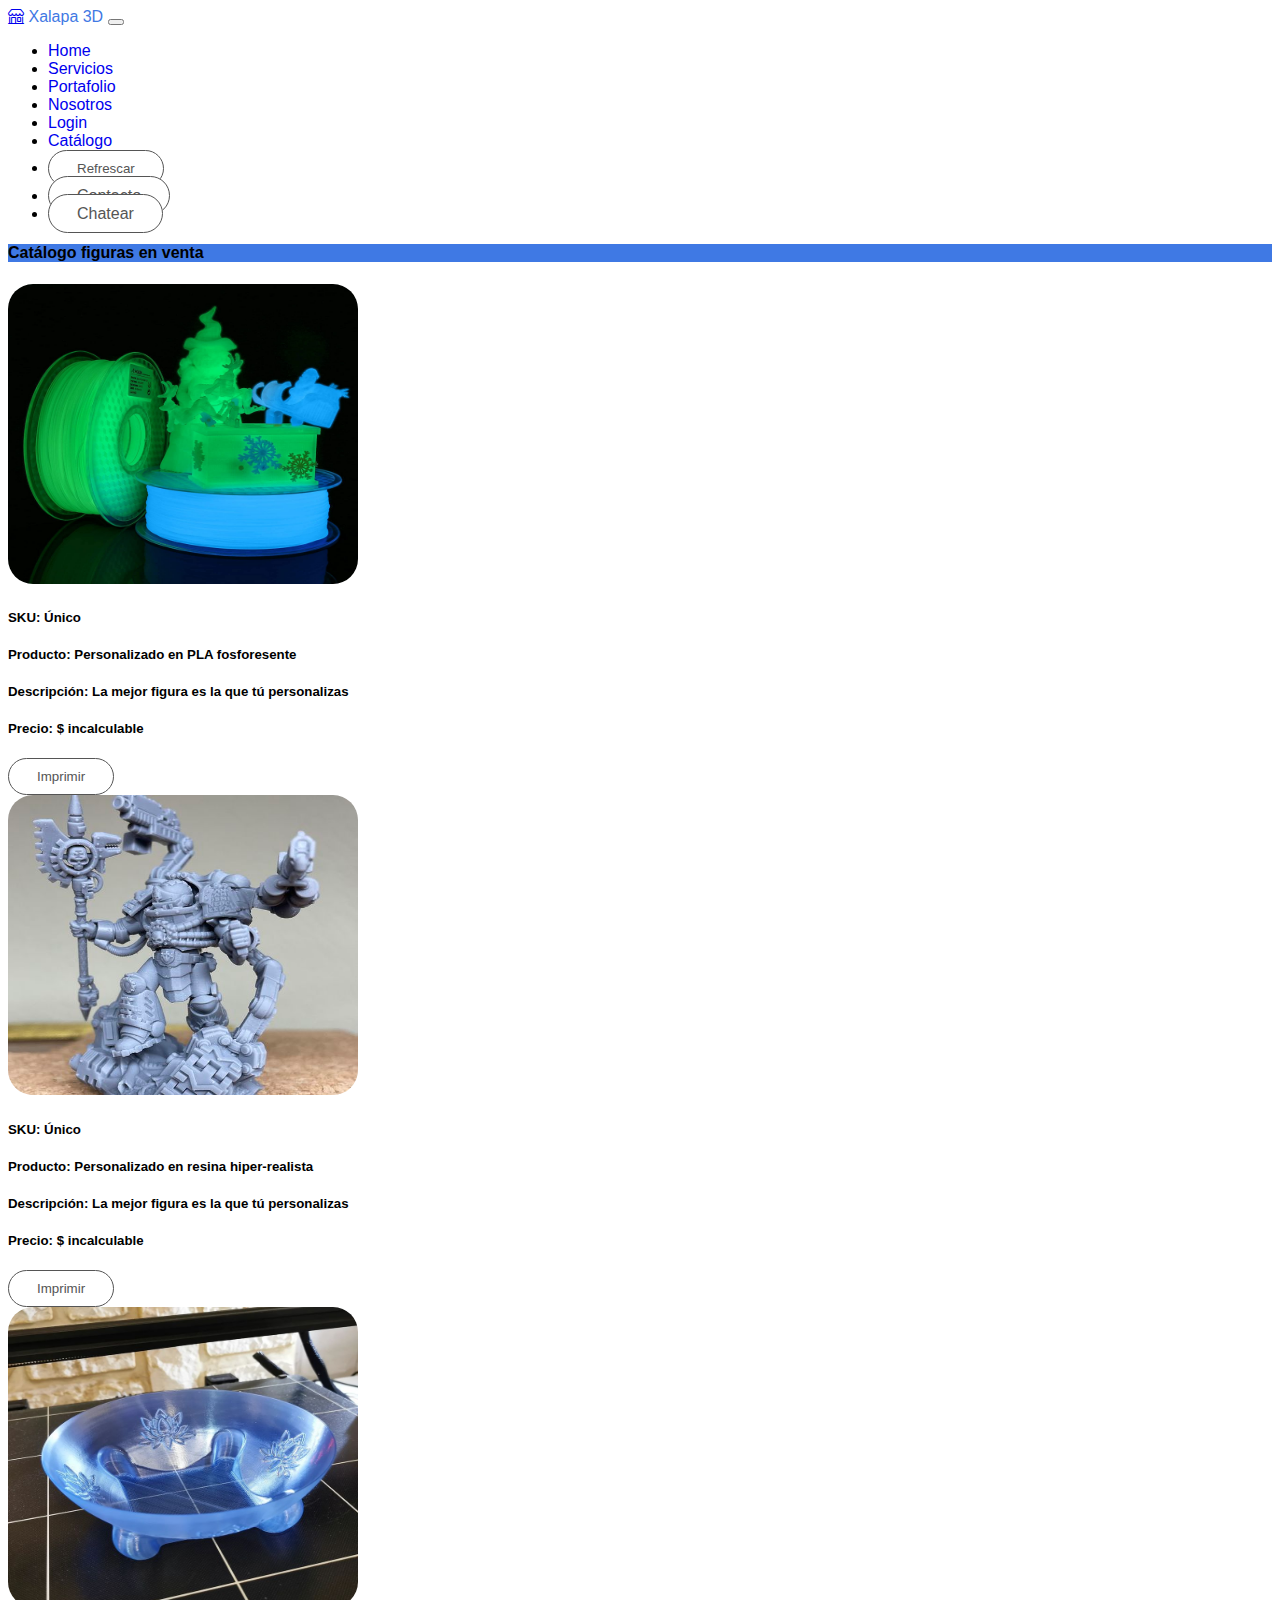
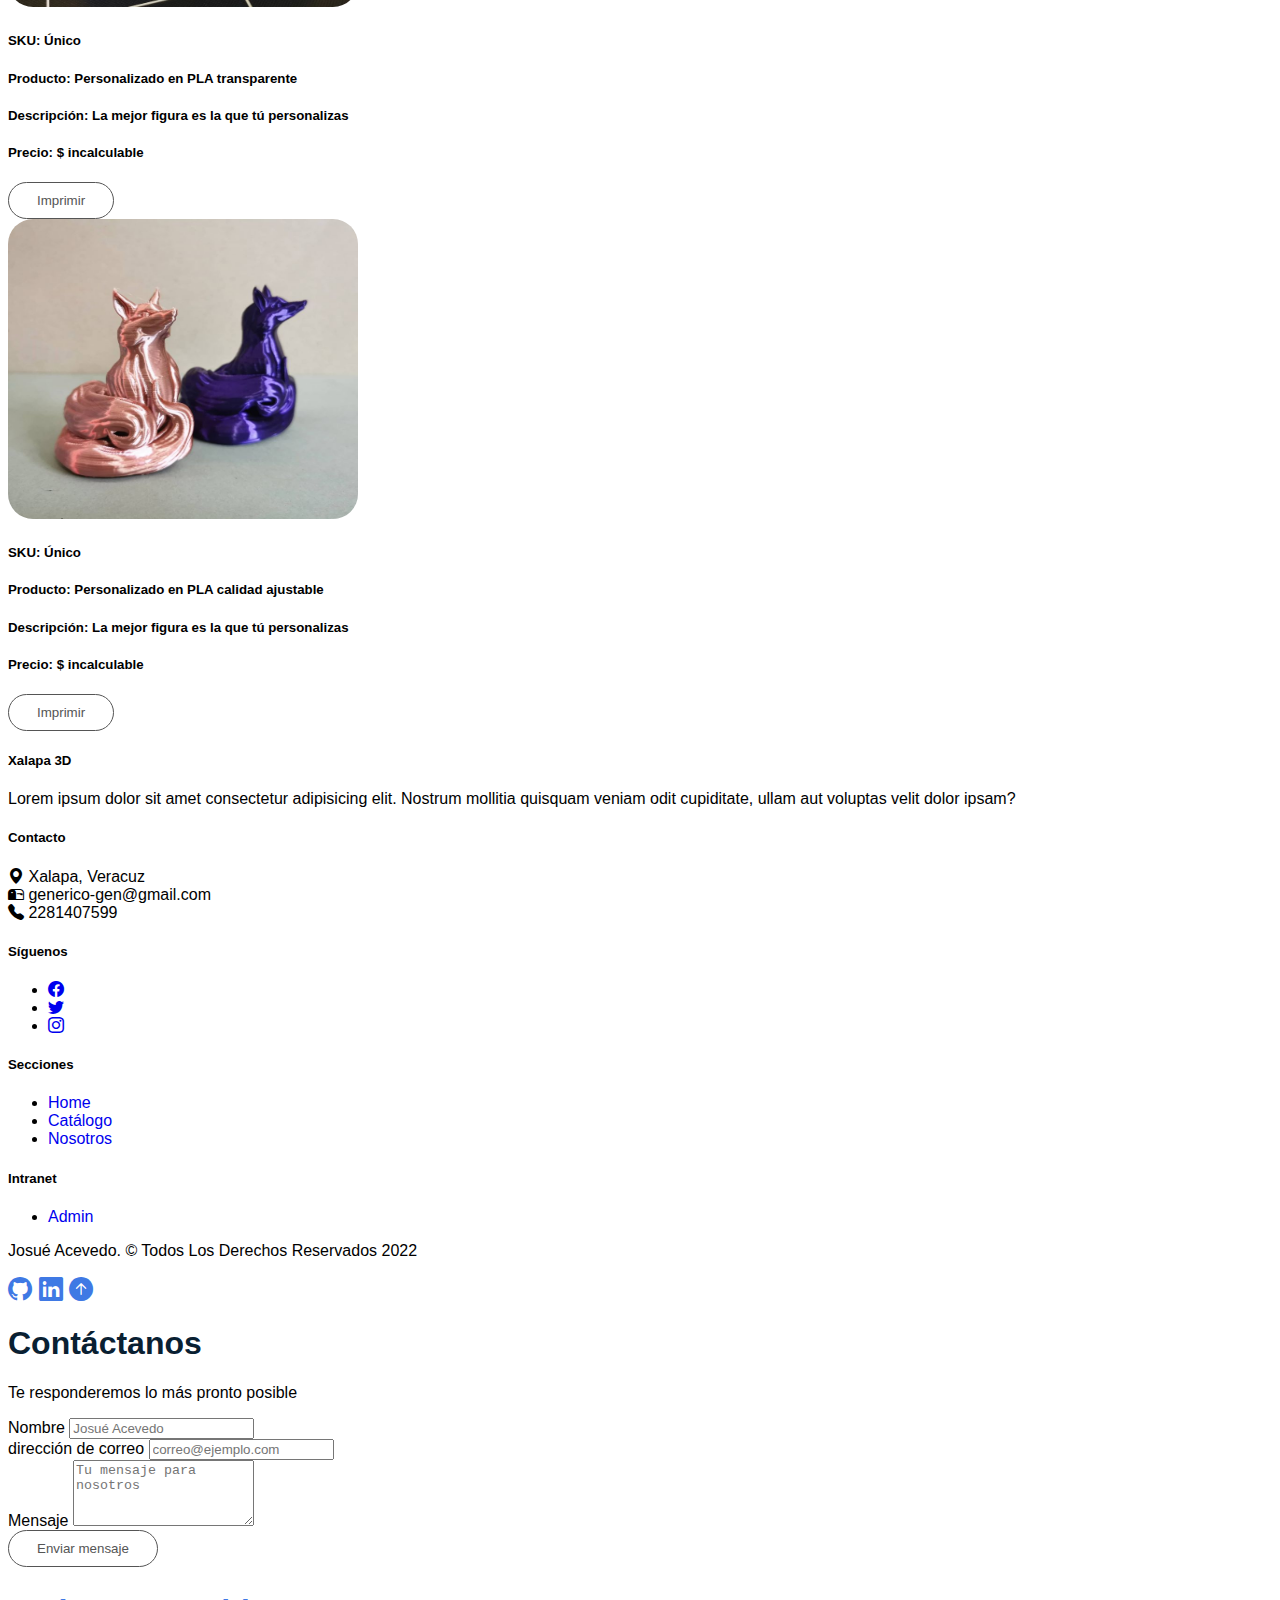
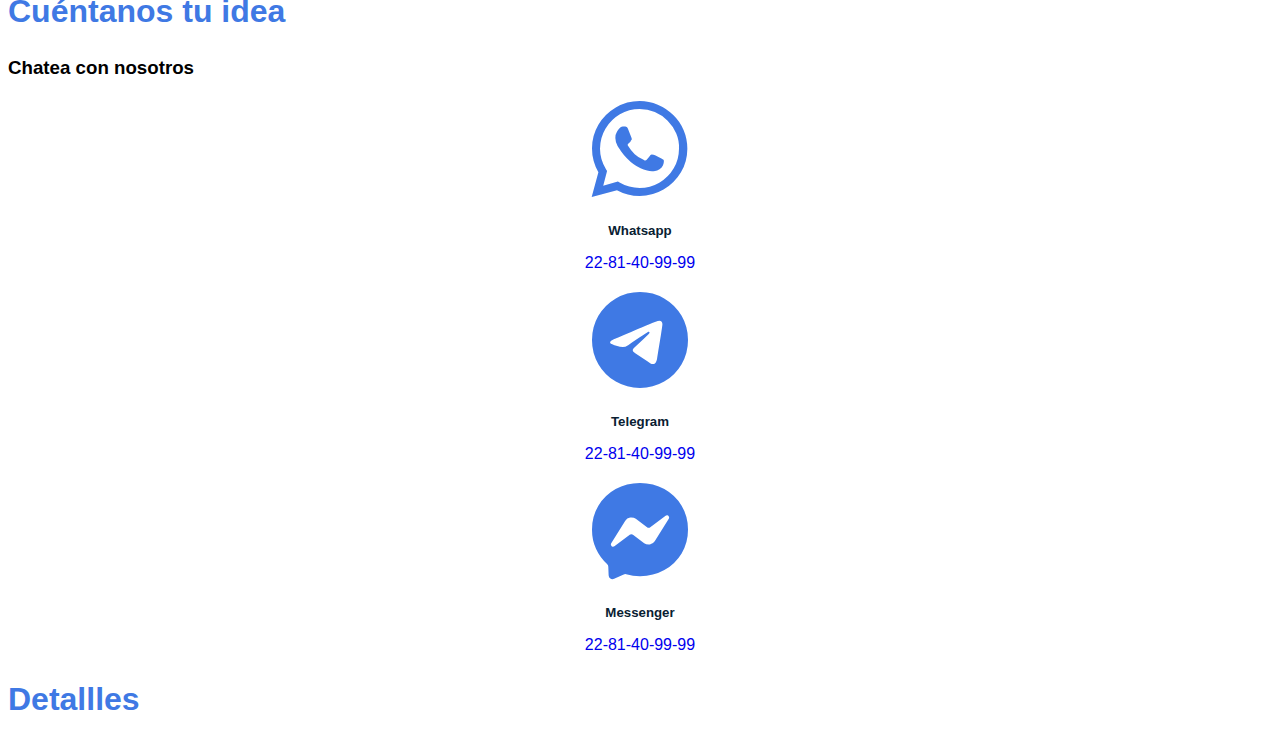
<file: catalogo.html>
<!DOCTYPE html>
<html lang="es">
    <head>
    <!-- Required meta tags -->
    <meta charset="UTF-8">
    <meta http-equiv="X-UA-Compatible" content="IE=edge">
    <meta name="viewport" content="width=device-width, initial-scale=1.0">

        <title>xalapa 3D</title>
        <link rel="icon" type="image/png" sizes="32x32" href="images/favicon-32x32.png">

    <!-- Bootstrap CSS -->
    <link href="https://cdn.jsdelivr.net/npm/bootstrap@5.0.0-beta2/dist/css/bootstrap.min.css" rel="stylesheet" integrity="sha384-BmbxuPwQa2lc/FVzBcNJ7UAyJxM6wuqIj61tLrc4wSX0szH/Ev+nYRRuWlolflfl" crossorigin="anonymous">
    <link rel="stylesheet" href="https://cdn.jsdelivr.net/npm/bootstrap-icons@1.8.3/font/bootstrap-icons.css">

    <!-- Custom CSS -->
    <link rel="stylesheet" href="css/catalogo.css">


    </head>

    <body >


    <!-- navbar -->
    <nav class = "navbar navbar-expand-lg navbar-light bg-white py-2 fixed-top">
        <div class = "container">
            <a class = "navbar-brand d-flex justify-content-between align-items-center order-lg-0" href = "index.html">
                <i class="bi bi-shop"></i>
                <span class = "fw-lighter ms-2" id="titulo">Xalapa 3D</span>
            </a>


            <button class = "navbar-toggler border-0" type = "button" data-bs-toggle = "collapse" data-bs-target = "#navMenu">
                <span class = "navbar-toggler-icon" id="btn-navbar"></span>
            </button>

            <div class = "collapse navbar-collapse order-lg-1" id = "navMenu">
                <ul class = "navbar-nav mx-auto text-center">
                    <li class = "nav-item px-2 py-2">
                        <a class = "nav-link text-dark" href = "index.html">Home</a>
                    </li>
                    <li class = "nav-item px-2 py-2">
                        <a class = "nav-link text-dark" href = "index.html">Servicios</a>
                    </li>
                    <li class = "nav-item px-2 py-2">
                        <a class = "nav-link text-dark" href = "index.html">Portafolio</a>
                    </li>
                    <li class = "nav-item px-2 py-2">
                        <a class = "nav-link text-dark" href = "nosotros.html">Nosotros</a>
                    </li>
                    <li class = "nav-item px-2 py-2">
                        <a class = "nav-link text-dark" href = "login.html">Login</a>
                    </li>
                    <li class = "nav-item px-2 py-2">
                        <a class = "nav-link text-dark" href = "catalogo.html">Catálogo</a>
                    </li>
                    <li class = "nav-item px-2 py-2">
                        <button  id="btnRefresh" type="button" class="btn btn-outline-light" >Refrescar</button>
                    </li>
                    <li class = "nav-item  py-2">
                        <a href="#" data-bs-toggle="modal" data-bs-target="#exampleModal3" class="btn btn-brand ms-lg-3">Contacto</a>
                    </li>
                    <li class = "nav-item px-2 py-2">
                        <a href="#" data-bs-toggle="modal" data-bs-target="#exampleModal4" class="btn btn-brand ">Chatear</a>
                    </li>
                </ul>
            </div>
        </div>
    </nav>
    <!-- end navbar -->


    <!-- catálogo -->

        <div class="d-flex colorpoke justify-content-around mt-5 pt-5 bg-primary">
            <h4 class="text-white py-2"> Catálogo figuras en venta </h4>

        </div>

        <div class="container mt-5 mb-5">
            <div id="portafolio" class="row row-cols-1 row-cols-md-3 row-cols-lg-4">

            </div>
        </div>

    <!-- end of catalogo -->


    <!-- footer -->
    <footer class = "bg-dark ">
        <div class = "container">

            <div class = "row text-white g-4 ">
                <div class = "col-md-6 col-lg-4">
                    <h5 class = "fw-light">Xalapa 3D</h5>
                    <p class = "text-white text-muted mt-3">Lorem ipsum dolor sit amet consectetur adipisicing elit. Nostrum mollitia quisquam veniam odit cupiditate, ullam aut voluptas velit dolor ipsam?</p>
                </div>

                <div class = "col-md-6 col-lg-3">
                    <h5 class = "fw-light mb-3">Contacto</h5>
                    <div class = "d-flex justify-content-start align-items-start my-2 text-muted">
                        <span class = "me-3">
                            <i class = "bi bi-geo-alt-fill"></i>
                        </span>
                        <span class = "fw-light">
                            Xalapa, Veracuz
                        </span>
                    </div>
                    <div class = "d-flex justify-content-start align-items-start my-2 text-muted">
                        <span class = "me-3">
                            <i class="bi bi-mailbox2"></i>
                        </span>
                        <span class = "fw-light">
                            generico-gen@gmail.com
                        </span>
                    </div>
                    <div class = "d-flex justify-content-start align-items-start my-2 text-muted">
                        <span class = "me-3">
                            <i class="bi bi-telephone-fill"></i>
                        </span>
                        <span class = "fw-light">
                            2281407599
                        </span>
                    </div>
                </div>

                <div class = "col-md-6 col-lg-2">
                    <h5 class = "fw-light mb-3">Síguenos</h5>
                    <div>
                        <ul class = "list-unstyled d-flex">
                            <li>
                                <a href = "#" class = "text-white text-decoration-none text-muted fs-4 me-4">
                                    <i class="bi bi-facebook"></i>
                                </a>
                            </li>
                            <li>
                                <a href = "#" class = "text-white text-decoration-none text-muted fs-4 me-4">
                                    <i class="bi bi-twitter"></i>
                                </a>
                            </li>
                            <li>
                                <a href = "#" class = "text-white text-decoration-none text-muted fs-4 me-4">
                                    <i class="bi bi-instagram"></i>
                                </a>
                            </li>
                        </ul>
                    </div>
                </div>

                <div class = "col-md-6 col-lg-2">
                    <h5 class = "fw-light">Secciones</h5>
                    <ul class = "list-unstyled">
                        <li class = "my-3">
                            <a href = "#" class = "text-white text-decoration-none text-muted">Home</a>
                        </li>
                        <li class = "my-3">
                            <a href = "#" class = "text-white text-decoration-none text-muted">Catálogo</a>
                        </li>
                        <li class = "my-3">
                            <a href = "#" class = "text-white text-decoration-none text-muted">Nosotros</a>
                        </li>
                    </ul>
                </div>

                <div class = "col-md-6 col-lg-1">
                    <h5 class = "fw-light">Intranet</h5>
                    <ul class = "list-unstyled">
                        <li class = "my-3">
                            <a href = "login.html" class = "text-white text-decoration-none text-muted">Admin</a>
                        </li>
                    </ul>
                </div>

            </div>

            <div class = "row text-white align-items-center derechos">
                <p class="col-sm-9 fs-4 px-5 derechos pt-3">Josué Acevedo. &copy; Todos Los Derechos Reservados 2022</p>

                <div class = "col-sm-2 icons derechos" >
                    <a class = "text-primary" href="https://github.com/JosueAcevedo99" target="_blank"><i class="bi bi-github"></i></a>
                    <a class = "text-primary" href="https://mx.linkedin.com/" target="_blank"><i class="bi bi-linkedin"></i></a>
                    <a class = "text-primary" href="#"><i class="bi bi-arrow-up-circle-fill"></i></a>
                </div>
            </div>
        </div>

        </div>
    </footer>
    <!-- end of footer -->



        <!-- Modal -->
        <div class="modal fade" id="exampleModal3" tabindex="-1" aria-labelledby="exampleModalLabel" aria-hidden="true">
            <div class="modal-dialog modal-dialog-centered modal-xl">
                <div class="modal-content">
                    <div class="modal-body p-0">
                        <div class="container-fluid">
                            <div class="row gy-4">
                                <div class="col-lg-4 col-sm-12 bg-primary bgmodal" style="background-image: url('images/login.jpg');"></div>
                                <div class="col-lg-8">
                                    <form class="p-lg-5 col-12 row g-3">
                                        <div>
                                            <h1>Contáctanos</h1>
                                            <p>Te responderemos lo más pronto posible</p>
                                        </div>
                                        <div class="col-lg-6">
                                            <label for="userName" class="form-label">Nombre</label>
                                            <input type="text" class="form-control" placeholder="Josué Acevedo" id="userName" aria-describedby="emailHelp" required/>
                                        </div>
                                        <div class="col-12">
                                            <label for="correo" class="form-label">dirección de correo</label>
                                            <input type="email" class="form-control" placeholder="correo@ejemplo.com" id="correo" aria-describedby="emailHelp" required/>
                                        </div>
                                        <div class="col-12">
                                            <label for="mensaje" class="form-label">Mensaje</label>
                                            <textarea name="" placeholder="Tu mensaje para nosotros" class="form-control" id="mensaje"  rows="4" required></textarea>
                                        </div>

                                        <div class="col-12">
                                            <button type="submit" class="btn btn-brand">Enviar mensaje</button>
                                        </div>
                                    </form>
                                </div>
                            </div>
                        </div>
                    </div>

                </div>
            </div>
        </div>
        <!-- end of Modal  -->

        <!-- Modal CHATEAR -->
        <div class="modal fade" id="exampleModal4" tabindex="-1" aria-labelledby="exampleModalLabel" aria-hidden="true">
            <div class="modal-dialog modal-dialog-centered modal-xl">
                <div class="modal-content">
                    <div class="container">
                        <div class="row">
                            <div class="col-12">
                                <div class="intro py-2">
                                    <h2 class="colorgreen text-center">Cuéntanos tu idea</h2>
                                    <h3 class="text-center">Chatea con nosotros</h3>
                                </div>
                            </div>
                        </div>
                        <div class="row justify-content-center">
                            <div class="col-lg-4 col-md-8">
                                <a href="https://wa.me/1XXXXXXXXXX" target="_blank">
                                    <div class="chat-item">
                                        <div class="image">
                                            <i class="bi bi-whatsapp contatoIcon"></i>
                                            <div class="overlay"></div>
                                        </div>
                                        <h5>Whatsapp</h5>
                                        <p>22-81-40-99-99</p>
                                    </div>
                                </a>
                            </div>
                            <div class="col-lg-4 col-md-8">
                                <a href="https://wa.me/1XXXXXXXXXX" target="_blank">
                                    <div class="chat-item">
                                        <div class="image">
                                            <i class="bi bi-telegram contatoIcon"></i>
                                            <div class="overlay"></div>
                                        </div>
                                        <h5>Telegram</h5>
                                        <p>22-81-40-99-99</p>
                                    </div>
                                </a>
                            </div>
                            <div class="col-lg-4 col-md-8">
                                <a href="https://wa.me/1XXXXXXXXXX" target="_blank">
                                    <div class="chat-item">
                                        <div class="image my-auto py-auto">
                                            <i class="bi bi-messenger contatoIcon"></i>
                                        </div>
                                        <h5>Messenger </h5>
                                        <p>22-81-40-99-99</p>
                                    </div>
                                </a>
                            </div>
                        </div>
                    </div>
                </div>
            </div>
        </div>
        <!-- end of Modal CHATEAR -->


        <!-- Modal Detalles -->
        <div class="modal fade" id="exampleModalDetalles" tabindex="-1" aria-labelledby="exampleModalLabel" aria-hidden="true">
            <div class="modal-dialog modal-dialog-centered modal-xl">
                <div class="modal-content">
                    <div class="container">
                        <div class="row">
                            <div class="col-12">
                                <div class="intro py-2">
                                    <h2 class="colorgreen text-center">Detallles</h2>
                                </div>
                            </div>
                        </div>
                        <div class="row justify-content-center">
                            <div id="modalDetalles" class="row row-cols-lg-2">

                            </div>
                        </div>
                    </div>
                </div>
            </div>
        </div>
        <!-- end of Modal Detalles -->

    <!-- Bootstrap JS -->
    <script src="https://cdn.jsdelivr.net/npm/bootstrap@5.0.0-beta2/dist/js/bootstrap.bundle.min.js" integrity="sha384-b5kHyXgcpbZJO/tY9Ul7kGkf1S0CWuKcCD38l8YkeH8z8QjE0GmW1gYU5S9FOnJ0" crossorigin="anonymous"></script>
    <!-- Bootstrap JS Custom -->
    <script type="text/javascript" src="js/catalogo.js"></script>

    </body>
</html>
</file>
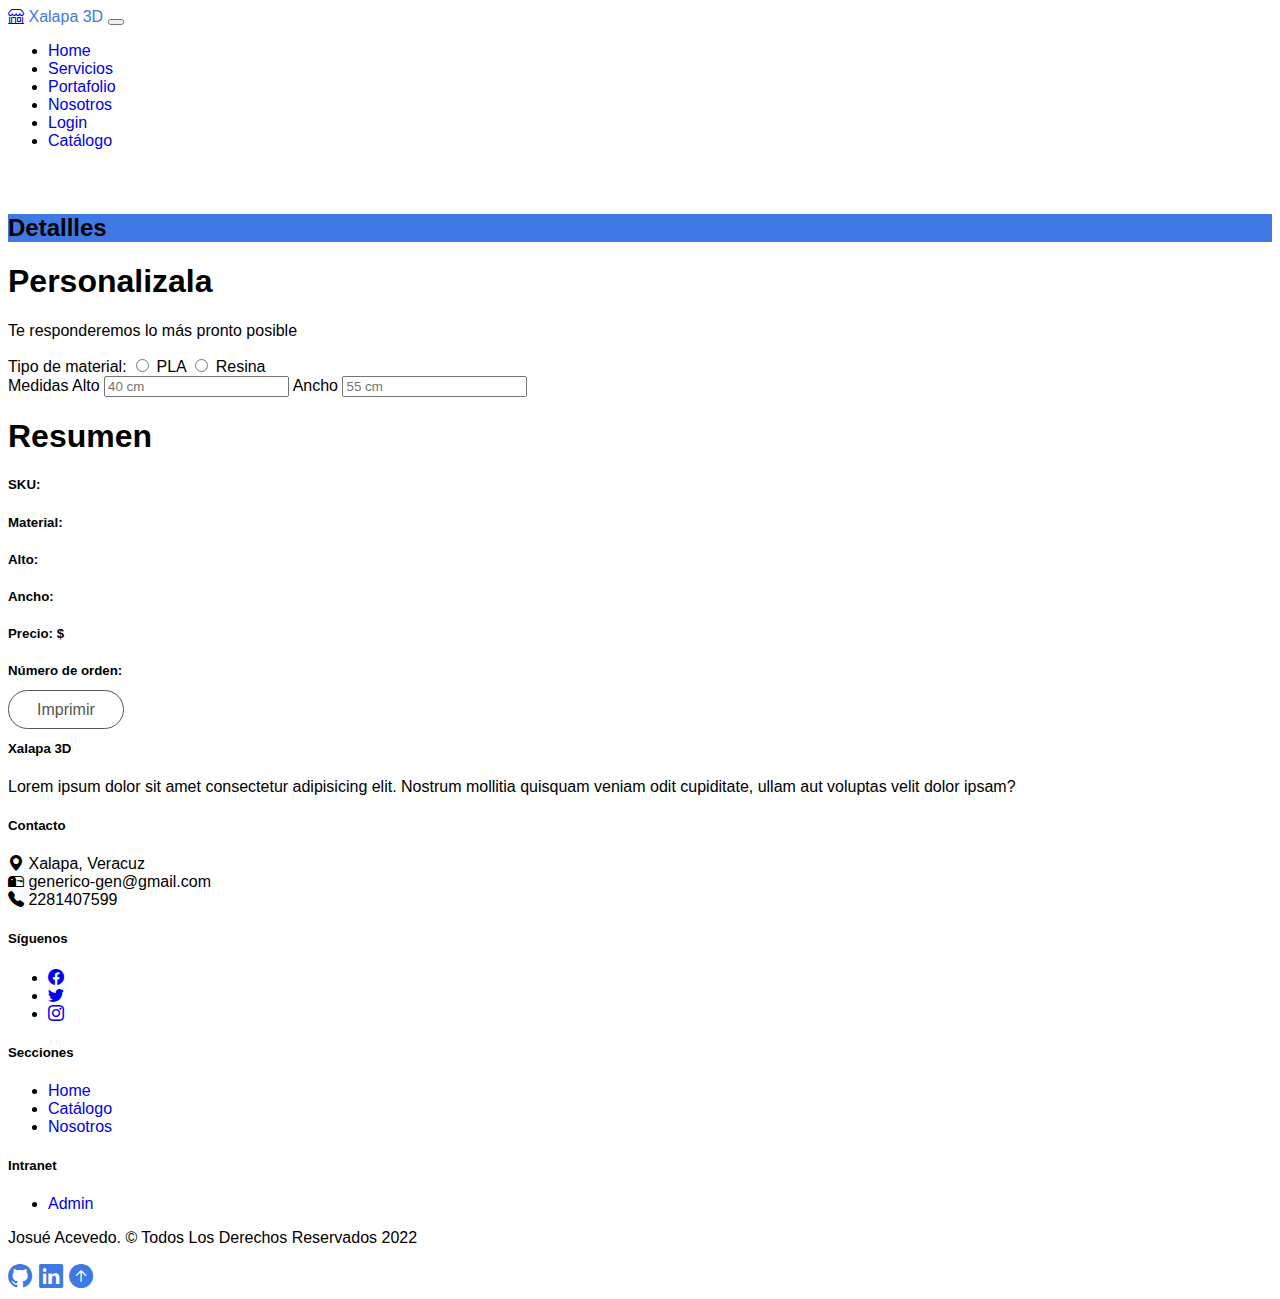
<file: imprimir.html>
<!DOCTYPE html>
<html lang="es">
    <head>
    <!-- Required meta tags -->
    <meta charset="UTF-8">
    <meta http-equiv="X-UA-Compatible" content="IE=edge">
    <meta name="viewport" content="width=device-width, initial-scale=1.0">

        <title>xalapa 3D</title>
        <link rel="icon" type="image/png" sizes="32x32" href="images/favicon-32x32.png">

    <!-- Bootstrap CSS -->
    <link href="https://cdn.jsdelivr.net/npm/bootstrap@5.0.0-beta2/dist/css/bootstrap.min.css" rel="stylesheet" integrity="sha384-BmbxuPwQa2lc/FVzBcNJ7UAyJxM6wuqIj61tLrc4wSX0szH/Ev+nYRRuWlolflfl" crossorigin="anonymous">
    <link rel="stylesheet" href="https://cdn.jsdelivr.net/npm/bootstrap-icons@1.8.3/font/bootstrap-icons.css">

    <!-- Custom CSS -->
    <link rel="stylesheet" href="css/imprimir.css">


    </head>

<body>
    
    <!-- navbar -->
    <nav class = "navbar navbar-expand-lg navbar-light bg-white py-2 fixed-top">
    <div class = "container">
        <a class = "navbar-brand d-flex justify-content-between align-items-center order-lg-0" href = "index.html">
            <i class="bi bi-shop"></i>
            <span class = "fw-lighter ms-2" id="titulo">Xalapa 3D</span>
        </a>


        <button class = "navbar-toggler border-0" type = "button" data-bs-toggle = "collapse" data-bs-target = "#navMenu">
            <span class = "navbar-toggler-icon" id="btn-navbar"></span>
        </button>

        <div class = "collapse navbar-collapse order-lg-1" id = "navMenu">
            <ul class = "navbar-nav mx-auto text-center">
                <li class = "nav-item px-2 py-2">
                    <a class = "nav-link text-dark" href = "index.html">Home</a>
                </li>
                <li class = "nav-item px-2 py-2">
                    <a class = "nav-link text-dark" href = "index.html">Servicios</a>
                </li>
                <li class = "nav-item px-2 py-2">
                    <a class = "nav-link text-dark" href = "index.html">Portafolio</a>
                </li>
                <li class = "nav-item px-2 py-2">
                    <a class = "nav-link text-dark" href = "nosotros.html">Nosotros</a>
                </li>
                <li class = "nav-item px-2 py-2">
                    <a class = "nav-link text-dark" href = "login.html">Login</a>
                </li>
                <li class = "nav-item px-2 py-2">
                    <a class = "nav-link text-dark" href = "catalogo.html">Catálogo</a>
                </li>
            </ul>
        </div>
    </div>
    </nav>
    <!-- end navbar -->

    <!-- Detalles -->
    <div class="container topImprimir">
        <div class="row">
            <div class="col-12">
                <div class="intro py-2">
                    <h2 class="bg-primary text-white text-center">Detallles</h2>
                </div>
            </div>
        </div>
        <div class="row justify-content-center">
            <div id="Detalles" class="row row-cols-lg-2">

            </div>
            <div class="row row-cols-lg-2">
                <div class="col-md-6 my-3">
                    <form class="mb-5">
                        <div>
                            <h1>Personalizala</h1>
                            <p>Te responderemos lo más pronto posible</p>
                        </div>
                        <div class="col-lg-6">
                            <label for="userName" class="form-label">Tipo de material: </label>
                            <label>
                                <input type="radio" name="material" value="pla"> PLA
                            </label>
                            <label>
                                <input type="radio" name="material" value="resina"> Resina
                            </label>                        
                        </div>
                        <div class="col-6">
                            <label class="form-label col-12 mt-2">Medidas</label>
                            <label class="form-label ">Alto</label>
                            <input type="text" class="form-control" placeholder="40 cm" id="Alto"  required/>
                            <label class="form-label ">Ancho</label>
                            <input type="text" class="form-control" placeholder="55 cm" id="Ancho"  required/>
                        </div>
                    </form>
              </div>

              <div class="col-md-6">
                    <h1 class="title mt-3">Resumen</h1>
                    <h5 class="title mt-3">SKU: </h5>
                    <h5 class="title mt-3">Material: </h5>
                    <h5 class="title mt-3">Alto: </h5>
                    <h5 class="title mt-3">Ancho: </h5>
                    <h5 class="title mt-3">Precio: $</h5>
                    <h5 class="title mt-3">Número de orden: </h5>
                    <a href="#"  class="btn btn-brand">Imprimir</a>

              </div>
            </div>
        </div>
    </div>
    <!-- end of Detalles -->

    <!-- footer -->
    <footer class = "bg-dark ">
        <div class = "container">

            <div class = "row text-white g-4 ">
                <div class = "col-md-6 col-lg-4">
                    <h5 class = "fw-light">Xalapa 3D</h5>
                    <p class = "text-white text-muted mt-3">Lorem ipsum dolor sit amet consectetur adipisicing elit. Nostrum mollitia quisquam veniam odit cupiditate, ullam aut voluptas velit dolor ipsam?</p>
                </div>

                <div class = "col-md-6 col-lg-3">
                    <h5 class = "fw-light mb-3">Contacto</h5>
                    <div class = "d-flex justify-content-start align-items-start my-2 text-muted">
                        <span class = "me-3">
                            <i class = "bi bi-geo-alt-fill"></i>
                        </span>
                        <span class = "fw-light">
                            Xalapa, Veracuz
                        </span>
                    </div>
                    <div class = "d-flex justify-content-start align-items-start my-2 text-muted">
                        <span class = "me-3">
                            <i class="bi bi-mailbox2"></i>
                        </span>
                        <span class = "fw-light">
                            generico-gen@gmail.com
                        </span>
                    </div>
                    <div class = "d-flex justify-content-start align-items-start my-2 text-muted">
                        <span class = "me-3">
                            <i class="bi bi-telephone-fill"></i>
                        </span>
                        <span class = "fw-light">
                            2281407599
                        </span>
                    </div>
                </div>

                <div class = "col-md-6 col-lg-2">
                    <h5 class = "fw-light mb-3">Síguenos</h5>
                    <div>
                        <ul class = "list-unstyled d-flex">
                            <li>
                                <a href = "#" class = "text-white text-decoration-none text-muted fs-4 me-4">
                                    <i class="bi bi-facebook"></i>
                                </a>
                            </li>
                            <li>
                                <a href = "#" class = "text-white text-decoration-none text-muted fs-4 me-4">
                                    <i class="bi bi-twitter"></i>
                                </a>
                            </li>
                            <li>
                                <a href = "#" class = "text-white text-decoration-none text-muted fs-4 me-4">
                                    <i class="bi bi-instagram"></i>
                                </a>
                            </li>
                        </ul>
                    </div>
                </div>

                <div class = "col-md-6 col-lg-2">
                    <h5 class = "fw-light">Secciones</h5>
                    <ul class = "list-unstyled">
                        <li class = "my-3">
                            <a href = "#" class = "text-white text-decoration-none text-muted">Home</a>
                        </li>
                        <li class = "my-3">
                            <a href = "#" class = "text-white text-decoration-none text-muted">Catálogo</a>
                        </li>
                        <li class = "my-3">
                            <a href = "#" class = "text-white text-decoration-none text-muted">Nosotros</a>
                        </li>
                    </ul>
                </div>

                <div class = "col-md-6 col-lg-1">
                    <h5 class = "fw-light">Intranet</h5>
                    <ul class = "list-unstyled">
                        <li class = "my-3">
                            <a href = "login.html" class = "text-white text-decoration-none text-muted">Admin</a>
                        </li>
                    </ul>
                </div>

            </div>

            <div class = "row text-white align-items-center derechos">
                <p class="col-sm-9 fs-4 px-5 derechos pt-3">Josué Acevedo. &copy; Todos Los Derechos Reservados 2022</p>

                <div class = "col-sm-2 icons derechos" >
                    <a class = "text-primary" href="https://github.com/JosueAcevedo99" target="_blank"><i class="bi bi-github"></i></a>
                    <a class = "text-primary" href="https://mx.linkedin.com/" target="_blank"><i class="bi bi-linkedin"></i></a>
                    <a class = "text-primary" href="#"><i class="bi bi-arrow-up-circle-fill"></i></a>
                </div>
            </div>
        </div>

        </div>
    </footer>
    <!-- end of footer -->


    <!-- Bootstrap JS -->
    <script src="https://cdn.jsdelivr.net/npm/bootstrap@5.0.0-beta2/dist/js/bootstrap.bundle.min.js" integrity="sha384-b5kHyXgcpbZJO/tY9Ul7kGkf1S0CWuKcCD38l8YkeH8z8QjE0GmW1gYU5S9FOnJ0" crossorigin="anonymous"></script>
    <!-- Bootstrap JS Custom -->
    <script type="text/javascript" src="js/imprimir.js"></script>


</body>
</html>
</file>
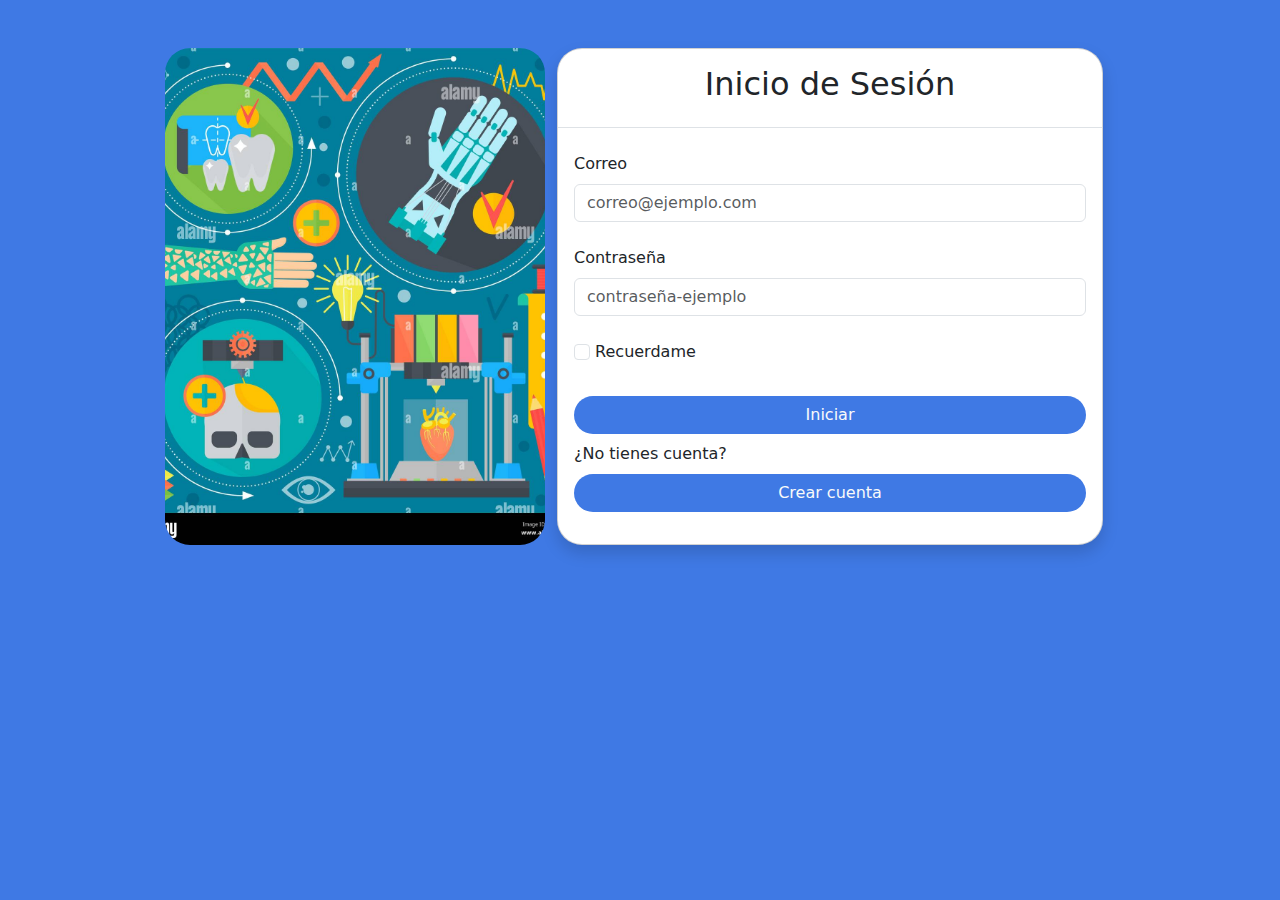
<file: login.html>
<html lang="es">

<head>
  <meta charset="UTF-8" />
  <meta name="viewport" content="width=device-width, initial-scale=1.0" />
  <title>xalapa 3D</title>
  <link rel="icon" type="image/png" sizes="32x32" href="images/favicon-32x32.png">


  <!-- Bootstrap CSS -->
    <link rel="stylesheet" href="https://cdn.jsdelivr.net/npm/bootstrap@5.0.0-beta1/dist/css/bootstrap.min.css" />
    <link rel="stylesheet" href="https://cdn.jsdelivr.net/npm/bootstrap-icons@1.4.0/font/bootstrap-icons.css">

     <!-- custom css -->
     <link rel = "stylesheet" href = "css/login.css">

</head>

<body class="main-bg">
  <!-- Login Form -->
  <div class="container">
    <div class="row mt-5 justify-content-center">

      <div class="col-lg-4 col-md-6 col-sm-12 mb-4 bgdiv" style="background-image: url('images/login.jpg');">
      </div>

      <div class="col-lg-6 col-md-6 col-sm-12 mb-4">
        <div class="card shadow">
          <div class="card-title text-center border-bottom">
            <h2 class="p-3">Inicio de Sesión</h2>
          </div>
          <div class="card-body">
            <form>
              <div class="mb-4">
                <label for="correo" class="form-label">Correo</label>
                <input type="text" class="form-control" id="correo" placeholder="correo@ejemplo.com" required/>
              </div>
              <div class="mb-4">
                <label for="password" class="form-label">Contraseña</label>
                <input type="text" class="form-control" id="password" placeholder="contraseña-ejemplo" required/>
              </div>
              <div class="mb-4">
                <input type="checkbox" class="form-check-input" id="remember" />
                <label for="remember" class="form-label">Recuerdame</label>
              </div>
              <div class="d-grid">
                <button type="button" class="btn text-light main-bg"  id="btn-iniciar">Iniciar</button>
              </div>
              <div class="mt-2 ">
                <label for="btnnew" class="form-label">¿No tienes cuenta?</label>
              </div>
              <div class="d-grid">
                <button type="button" class="btn text-light main-bg " id="btnnew">Crear cuenta</button>
              </div>
            </form>
          </div>
        </div>
      </div>

    </div>
  </div>


    <!-- Bootstrap JS -->
    <script src="https://cdn.jsdelivr.net/npm/bootstrap@5.0.0-beta2/dist/js/bootstrap.bundle.min.js" integrity="sha384-b5kHyXgcpbZJO/tY9Ul7kGkf1S0CWuKcCD38l8YkeH8z8QjE0GmW1gYU5S9FOnJ0" crossorigin="anonymous"></script> 
    <!-- Bootstrap JS Custom -->
    <script src = "js/login.js"></script>

</body>

</html>
</file>
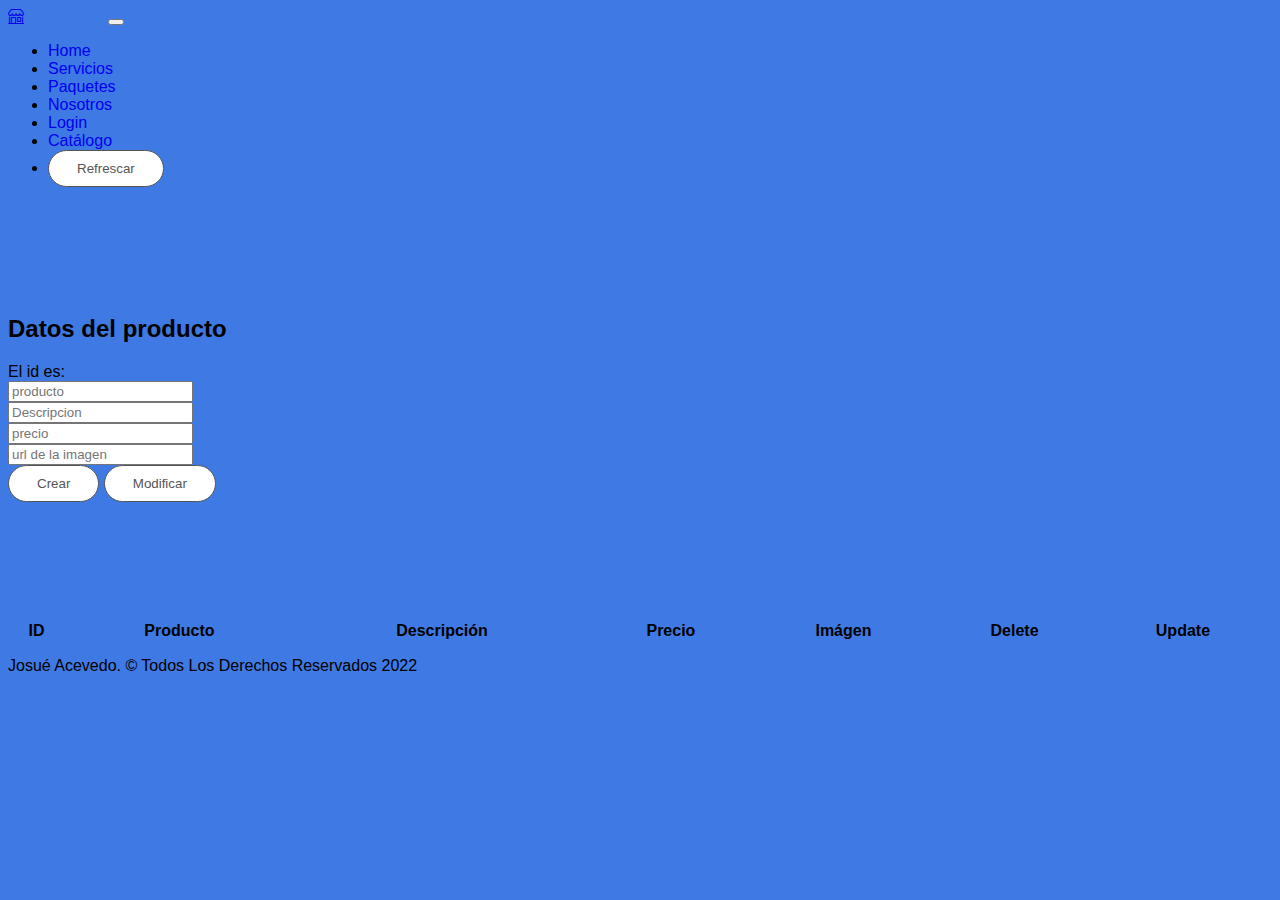
<file: productos.html>
<!DOCTYPE html>
<html lang="es">
  <head>
    <!-- Required meta tags -->
    <meta charset="UTF-8">
    <meta http-equiv="X-UA-Compatible" content="IE=edge">
    <meta name="viewport" content="width=device-width, initial-scale=1.0">

      <title>Xalapa 3D</title>
      <link rel="icon" type="image/png" sizes="32x32" href="images/favicon-32x32.png">

    <!-- Bootstrap CSS -->
    <link href="https://cdn.jsdelivr.net/npm/bootstrap@5.0.0-beta2/dist/css/bootstrap.min.css" rel="stylesheet" integrity="sha384-BmbxuPwQa2lc/FVzBcNJ7UAyJxM6wuqIj61tLrc4wSX0szH/Ev+nYRRuWlolflfl" crossorigin="anonymous">
    <link rel="stylesheet" href="https://cdn.jsdelivr.net/npm/bootstrap-icons@1.4.0/font/bootstrap-icons.css">

    <!-- Custom CSS -->
    <link rel="stylesheet" href="css/productos.css">


  </head>

    <body class="bg-primary">

    <!-- navbar -->
    <nav class = "navbar navbar-expand-lg navbar-light bg-white py-2 fixed-top">
        <div class = "container">
            <a class = "navbar-brand d-flex justify-content-between align-items-center order-lg-0" href = "index.html">
                <i class="bi bi-shop"></i>
                <span class = "fw-lighter ms-2" id="titulo">Xalapa 3D</span>
            </a>


            <button class = "navbar-toggler border-0" type = "button" data-bs-toggle = "collapse" data-bs-target = "#navMenu">
                <span class = "navbar-toggler-icon" id="btn-navbar"></span>
            </button>

            <div class = "collapse navbar-collapse order-lg-1" id = "navMenu">
                <ul class = "navbar-nav mx-auto text-center">
                    <li class = "nav-item px-2 py-2">
                        <a class = "nav-link text-dark" href = "index.html">Home</a>
                    </li>
                    <li class = "nav-item px-2 py-2">
                        <a class = "nav-link text-dark" href = "index.html">Servicios</a>
                    </li>
                    <li class = "nav-item px-2 py-2">
                        <a class = "nav-link text-dark" href = "index.html">Paquetes</a>
                    </li>
                    <li class = "nav-item px-2 py-2">
                        <a class = "nav-link text-dark" href = "nosotros.html">Nosotros</a>
                    </li>
                    <li class = "nav-item px-2 py-2">
                        <a class = "nav-link text-dark" href = "login.html">Login</a>
                    </li>
                    <li class = "nav-item px-2 py-2">
                        <a class = "nav-link text-dark" href = "catalogo.html">Catálogo</a>
                    </li>
                    <li class = "nav-item px-2 py-2">
                        <button  id="btn" type="button" class="btn btn-outline-light" >Refrescar</button>
                    </li>
                </ul>
            </div>
        </div>
    </nav>
    <!-- end navbar -->

    <!-- form agregar -->
    <form class="productForm bg-secondary">
        <div class="mx-auto  text-center w-75">
            <h2 class=" font-weight-bold text-white py-2">Datos del producto</h2>
        </div>
        <div class="col-sm-3 bg-white mx-auto">
            <label  class="bg-white py-2">El id es: </label>
            <label id="txtId" class="bg-white py-2"> </label>
        </div>
        <div class="form-group row mx-auto">
            <div class="col-sm-6 mb-3 mb-sm-0">
                <input type="text" class="form-control form-control-user my-2 py-2" id="txtTitle"
                       placeholder="producto">
            </div>
            <div class="col-sm-6">
                <input type="text" class="form-control form-control-user my-2 py-2" id="txtDescription"
                       placeholder="Descripcion">
            </div>
            <div class="col-sm-6">
                <input type="text" class="form-control form-control-user my-2 py-2" id="txtPrecio"
                       placeholder="precio">
            </div>
            <div class="col-sm-6">
                <input type="text" class="form-control form-control-user my-2 py-2" id="txtImage"
                       placeholder="url de la imagen">
            </div>
        </div>
        <div class="mx-auto  text-center w-75">
            <button  id="btnCrear" href="#" class="btn btn-primary btn-user btn-block my-2 py-2">Crear</button>
            <button  id="btnUpdate" href="#" class="btn btn-primary btn-user btn-block my-2 py-2">Modificar</button>
        </div>

    </form>
    <!-- form agregar  -->



    <!-- Tabla -->
    <div class="card shadow mb-4 tabla">
            <div class="card-header py-3">
                <h4 class="m-0 fs-5 font-weight-bold text-primary">Listado de Productos</h4>
            </div>
            <div class="card-body">
                <div class="table-responsive">
                    <table class="table table-bordered" id="productos" width="100%" cellspacing="0">
                        <thead>
                        <tr>
                            <th>ID</th>
                            <th>Producto</th>
                            <th>Descripción</th>
                            <th>Precio</th>
                            <th>Imágen</th>
                            <th>Delete</th>
                            <th>Update</th>
                        </tr>
                        </thead>
                        <tbody>
                        </tbody>
                    </table>
                </div>
            </div>
        </div>
    <!-- end of tabla -->


    <!-- footer -->
    <footer class = "bg-dark">
        <div class = "container">

            <div class = "container derechos" ></div>
            <div class = "row text-white align-items-center derechos">
                <p class="col-sm-9 fs-4 px-5 derechos pt-3">Josué Acevedo. &copy; Todos Los Derechos Reservados 2022</p>

                <div class = "col-sm-2 icons derechos" >
                    <a class = "text-primary" href="https://github.com/JosueAcevedo99" target="_blank"><i class="bi bi-github"></i></a>
                    <a class = "text-primary" href="https://mx.linkedin.com/" target="_blank"><i class="bi bi-linkedin"></i></a>
                    <a class = "text-primary" href="#"><i class="bi bi-arrow-up-circle-fill"></i></a>
                </div>
            </div>
        </div>

    </footer>
    <!-- end of footer -->




    <script type="text/javascript" src="js/productos.js"></script>

    </body>
</html>
</file>
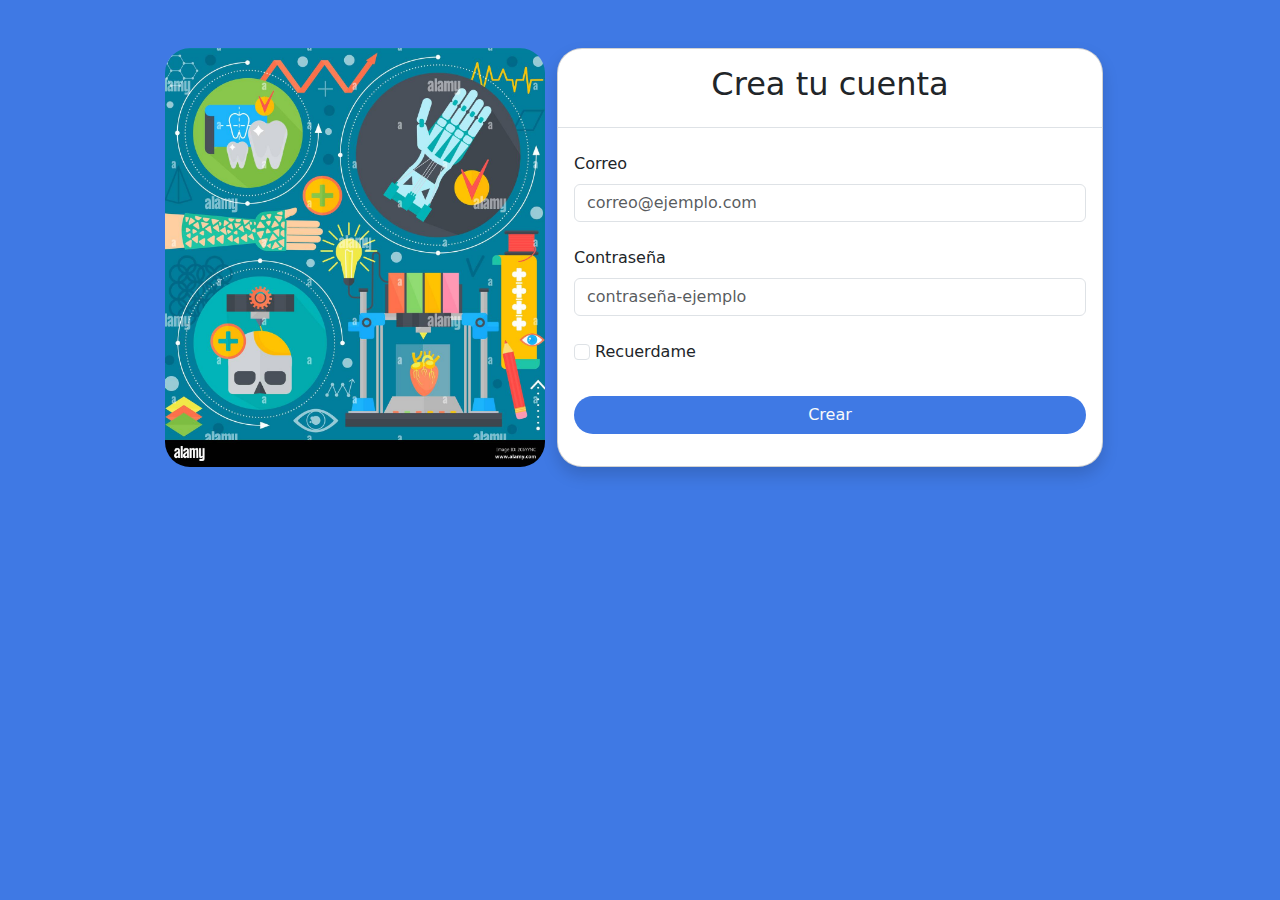
<file: registro.html>
<html lang="es">

<head>
  <meta charset="UTF-8" />
  <meta name="viewport" content="width=device-width, initial-scale=1.0" />
  <title>xalapa 3D</title>
  <link rel="icon" type="image/png" sizes="32x32" href="images/favicon-32x32.png">

    <!-- Bootstrap CSS -->
    <link rel="stylesheet" href="https://cdn.jsdelivr.net/npm/bootstrap@5.0.0-beta1/dist/css/bootstrap.min.css" />
    <link rel="stylesheet" href="https://cdn.jsdelivr.net/npm/bootstrap-icons@1.4.0/font/bootstrap-icons.css">

     <!-- custom css -->
     <link rel = "stylesheet" href = "css/login.css">

</head>

<body class="main-bg">
  <!-- Login Form -->
  <div class="container">
    <div class="row justify-content-center mt-5">
      <div class="col-lg-4 col-sm-4 col-sm-4 mb-4 bgimg-registro" style="background-image: url('images/login.jpg');"></div>
      <div class="col-lg-6 col-md-6 col-sm-6 mb-4">
        <div class="card shadow">
          <div class="card-title text-center border-bottom">
            <h2 class="p-3">Crea tu cuenta</h2>
          </div>
          <div class="card-body">
            <form>
              <div class="mb-4">
                <label for="correo" class="form-label">Correo</label>
                <input type="text" class="form-control" id="correo" placeholder="correo@ejemplo.com" required/>
              </div>
              <div class="mb-4">
                <label for="password" class="form-label">Contraseña</label>
                <input type="text" class="form-control" id="password" placeholder="contraseña-ejemplo" required/>
              </div>
              <div class="mb-4">
                <input type="checkbox" class="form-check-input" id="remember" />
                <label for="remember" class="form-label">Recuerdame</label>
              </div>
              <div class="d-grid">
                <button type="button" class="btn text-light main-bg"  id="btn-crear">Crear</button>
              </div>
            </form>
          </div>
        </div>
      </div>
    </div>
  </div>


    <!-- Bootstrap JS -->
    <script src="https://cdn.jsdelivr.net/npm/bootstrap@5.0.0-beta2/dist/js/bootstrap.bundle.min.js" integrity="sha384-b5kHyXgcpbZJO/tY9Ul7kGkf1S0CWuKcCD38l8YkeH8z8QjE0GmW1gYU5S9FOnJ0" crossorigin="anonymous"></script> 
    <!-- Bootstrap JS Custom -->
    <script src = "js/registro.js"></script>

</body>

</html>
</file>
<file: css/catalogo.css>
:root{
    --font:  sans-serif;
    --color: #3f79e4;
    --dark: #092032;
}

body{
    font-family: var(--font);
}

/* Modal */

.bgmodal{
   background: url(images/login.jpg) center/cover no-repeat;
}
.modal-body{
    border-radius: 50px !important;
}

/* Modal chatear */
.iconfoot, .text-grad{
    color:  var(--color) !important;
}

.colorgreen{
    font-size:xx-large !important;
    color:  var(--color) !important;
}


.contatoIcon{
    font-size: 6rem;
    color:  var(--color) !important;
}


.modal h1 {
    font-weight: 700;
    color: var(--dark);
}
.modal h2 {
    font-weight: 700;
    color: var(--dark);
}

.modal h5 {
    font-weight: 700;
    color: var(--dark);
}


.chat-item {
    text-align: center;
}

.chat-item .image{
    position: relative;
    z-index: 2;
    overflow: hidden;
}

.chat-item:hover {
    background-color: rgba(28, 108, 169, 0.2);
    
}



.chat-item h5 {
    margin-top: 1rem;
    margin-bottom: 0.5rem;
}


/* button */
.bg-primary{
    background-color: var(--color)!important;
}


/* titulo */

#titulo{
    color: var(--color)!important;
}

img{
    border-radius: 25px;
}

/* Ajuste a todos los botones menos el de la barra de navegación */

.btn:not(.nav-btns button){
    background-color: #fff;
    color: rgb(85, 85, 85);
    padding: 10px 28px;
    border-radius: 25px;
    border: 1px solid rgb(85, 85, 85);
}
.btn:not(.nav-btns button):hover{
    background-color: var(--color);
    color: #fff;
    border-color: var(--color);
}


.nav-link:hover{
    color: var(--color)!important;
}



/* se cambia el text primary por defecto al color */
.text-primary{
    color: var(--color)!important;
}



/* footer */
footer .brand{
    font-family: var(--font);
    letter-spacing: 2px;
}

footer a:hover{
    color: var(--color)!important;
}

.icons{
    font-size: x-large!important;
}

a{
    text-decoration: none !important;
}

.tabla{
    margin-top: 5rem !important;
}

.productForm{
    margin-top: 8rem !important;
}




/* imageneas del catalogo */

.imgCatalogo{
    width: 350px !important; 
    height: 300px !important;
    border-radius: 25px !important;
}

.imgCatalogo{
    -webkit-transition: all 0.3s ease;
    -o-transition: all 0.3s ease;
    transition: all 0.3s ease;
}
.imgCatalogo:hover{
    -webkit-transform: scale(1.1);
        -ms-transform: scale(1.1);
            transform: scale(1.1);
}




/* media queries */
@media(min-width: 992px){
    .nav-item{
        border-bottom: none;
    }
}

/* small queries */
@media (max-width: 576px) {
    #titulo{
        font-size:small !important;
    }

    #btn-navbar{
        font-size: small !important;
    }

    .carousel-inner h1{
        font-size: 35px !important;
    }
    
    .carousel-inner h2{
        font-size: 40px !important;
    }

    .derechos{
        padding-left: 0.25rem !important;
        font-size:small;
    }

}
</file>
<file: css/imprimir.css>
:root{
    --font:  sans-serif;
    --color: #3f79e4;
    --dark: #092032;
}

body{
    font-family: var(--font);
}

/* Modal */

.bgmodal{
   background: url(images/login.jpg) center/cover no-repeat;
}
.modal-body{
    border-radius: 50px !important;
}

/* Modal chatear */
.iconfoot, .text-grad{
    color:  var(--color) !important;
}

.colorgreen{
    font-size:xx-large !important;
    color:  var(--color) !important;
}


.contatoIcon{
    font-size: 6rem;
    color:  var(--color) !important;
}


.modal h1 {
    font-weight: 700;
    color: var(--dark);
}
.modal h2 {
    font-weight: 700;
    color: var(--dark);
}

.modal h5 {
    font-weight: 700;
    color: var(--dark);
}


.chat-item {
    text-align: center;
}

.chat-item .image{
    position: relative;
    z-index: 2;
    overflow: hidden;
}

.chat-item:hover {
    background-color: rgba(28, 108, 169, 0.2);
    
}



.chat-item h5 {
    margin-top: 1rem;
    margin-bottom: 0.5rem;
}


/* button */
.bg-primary{
    background-color: var(--color)!important;
}


/* titulo */

#titulo{
    color: var(--color)!important;
}

img{
    border-radius: 25px;
}

/* Ajuste a todos los botones menos el de la barra de navegación */

.btn:not(.nav-btns button){
    background-color: #fff;
    color: rgb(85, 85, 85);
    padding: 10px 28px;
    border-radius: 25px;
    border: 1px solid rgb(85, 85, 85);
}
.btn:not(.nav-btns button):hover{
    background-color: var(--color);
    color: #fff;
    border-color: var(--color);
}


.nav-link:hover{
    color: var(--color)!important;
}



/* se cambia el text primary por defecto al color */
.text-primary{
    color: var(--color)!important;
}


/* about */
.about{
    margin-top: 3rem !important;
}

/* footer */
footer .brand{
    font-family: var(--font);
    letter-spacing: 2px;
}

footer a:hover{
    color: var(--color)!important;
}

.icons{
    font-size: x-large!important;
}

a{
    text-decoration: none !important;
}

.tabla{
    margin-top: 5rem !important;
}

.productForm{
    margin-top: 8rem !important;
}

/* imprimir */

.topImprimir{
    margin-top: 4rem !important;
}

/* imagen */

.imgCatalogo{
    width: 400px !important; 
    height: 500px !important;
    border-radius: 25px !important;
}

.imgCatalogo{
    -webkit-transition: all 0.3s ease;
    -o-transition: all 0.3s ease;
    transition: all 0.3s ease;
}
.imgCatalogo:hover{
    -webkit-transform: scale(1.1);
        -ms-transform: scale(1.1);
            transform: scale(1.1);
}


/* media queries */
@media(min-width: 992px){
    .nav-item{
        border-bottom: none;
    }
}

/* small queries */
@media (max-width: 576px) {
    #titulo{
        font-size:small !important;
    }

    #btn-navbar{
        font-size: small !important;
    }

    .carousel-inner h1{
        font-size: 35px !important;
    }
    
    .carousel-inner h2{
        font-size: 40px !important;
    }

    .derechos{
        padding-left: 0.25rem !important;
        font-size:small;
    }

}
</file>
<file: css/login.css>
:root{
    --main-bg:#3f79e4;
  }
  
  .main-bg {
    background: var(--main-bg) !important;
  }
  
  input:focus, button:focus {
    border: 1px solid var(--main-bg) !important;
    box-shadow: none !important;
  }
  
  .form-check-input:checked {
    background-color: var(--main-bg) !important;
    border-color: var(--main-bg) !important;
  }
  
  .card{
    border-radius: 25px !important;
  }
  
  .btn{
    border-radius: 25px !important;
  }

  .input{
    border-radius: 25px !important;
  }

  .bgimg-registro{
    border-radius: 25px !important;
    background: url(images/login.jpg) center/cover no-repeat;
  }
  
  .bgdiv{
    border-radius: 25px !important;
    background: url(images/login.jpg) center/cover no-repeat;
  }

  .btnnew{
    background-color: rgb(110, 191, 141, 0.5) !important;
  }

  .btn:hover{
    -webkit-transform: scale(0.95);
    -ms-transform: scale(0.95);
    transform: scale(0.95);
  }

  img{
    display:block;
    max-width:100%;
  }
</file>
<file: css/productos.css>
:root{
    --font:  sans-serif;
    --color: #3f79e4;
    --dark: #092032;
}

body{
    font-family: var(--font);
}


/* button */
.bg-primary{
    background-color: var(--color)!important;
}


/* titulo */

#titulo{
    color: var(--color)!important;
}

img{
    border-radius: 25px;
}

/* Ajuste a todos los botones menos el de la barra de navegación */

.btn:not(.nav-btns button){
    background-color: #fff;
    color: rgb(85, 85, 85);
    padding: 10px 28px;
    border-radius: 25px;
    border: 1px solid rgb(85, 85, 85);
}
.btn:not(.nav-btns button):hover{
    background-color: var(--color);
    color: #fff;
    border-color: var(--color);
}


.nav-link:hover{
    color: var(--color)!important;
}



/* se cambia el text primary por defecto al color */
.text-primary{
    color: var(--color)!important;
}




/* footer */
footer .brand{
    font-family: var(--font);
    letter-spacing: 2px;
}

footer a:hover{
    color:#fff !important;
}

.icons{
    font-size: x-large!important;
}

a{
    text-decoration: none !important;
}

.tabla{
    margin-top: 5rem !important;
}

.productForm{
    margin-top: 8rem !important;
}




/* media queries */
@media(min-width: 992px){
    .nav-item{
        border-bottom: none;
    }
}

/* small queries */
@media (max-width: 576px) {
    #titulo{
        font-size:small !important;
    }

    #btn-navbar{
        font-size: small !important;
    }

    .carousel-inner h1{
        font-size: 35px !important;
    }
    
    .carousel-inner h2{
        font-size: 40px !important;
    }

    .derechos{
        padding-left: 0.25rem !important;
        font-size:small;
    }

}
</file>
